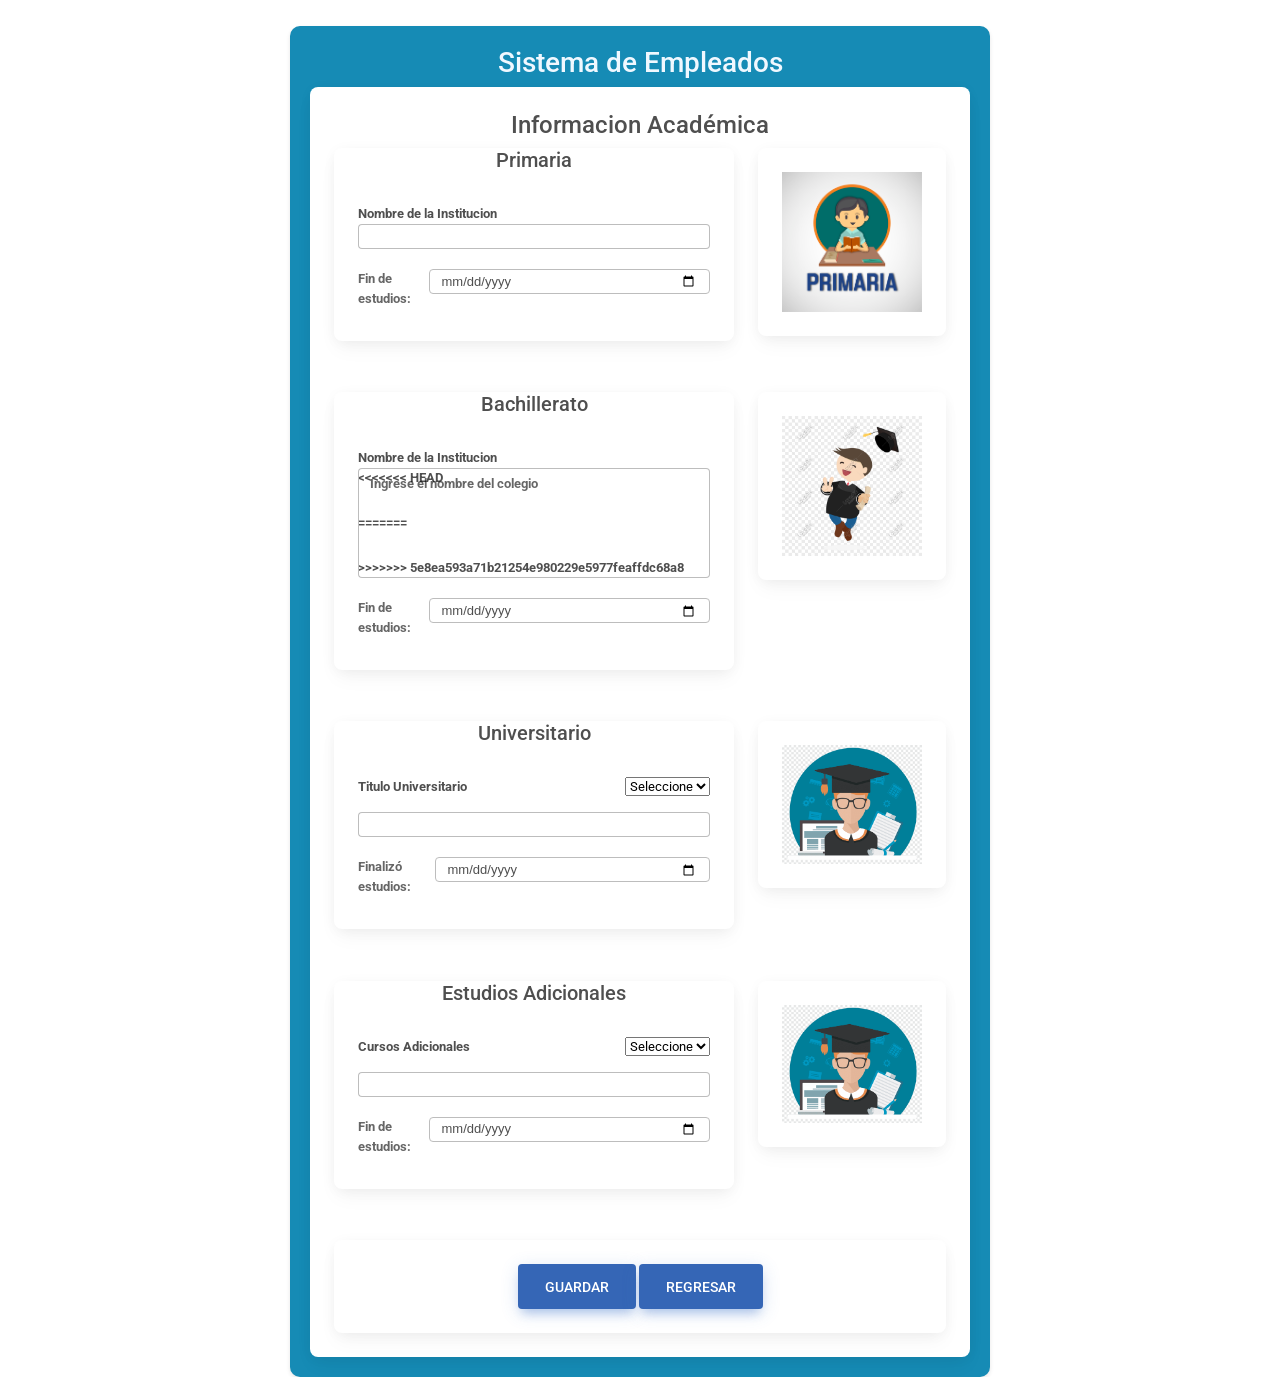
<file: Opcion1.html>
<!DOCTYPE html>
<html lang="en">
  <head>
    <meta charset="UTF-8" />
    <meta name="viewport" content="width=device-width, initial-scale=1, shrink-to-fit=no" />
    <meta http-equiv="x-ua-compatible" content="ie=edge" />
    <title>Estudios Adicionales</title>
    <!-- MDB icon -->
    <link rel="icon" href="https://img.freepik.com/vector-premium/icono-circulo-usuario-anonimo-ilustracion-vector-estilo-plano-sombra_520826-1931.jpg" type="image/x-icon" />
    <!-- Font Awesome -->
    <link
      rel="stylesheet"
      href="https://cdnjs.cloudflare.com/ajax/libs/font-awesome/6.0.0/css/all.min.css"
    />
    <!-- Google Fonts Roboto -->
    <link
      rel="stylesheet"
      href="https://fonts.googleapis.com/css2?family=Roboto:wght@300;400;500;700;900&display=swap"
    />
    <!-- MDB -->
    <link rel="stylesheet" href="css/mdb.min.css" />
    <link rel="stylesheet" href="css/style.css">
  </head>
  <body>
 
    <br>
    <div class="area container" >
      <h3 align="center">Sistema de Empleados</h3>
      <div class="card">
        <div class="card-body">
          <div class="row">
            <h4 align="center">Informacion Académica </h4>
            <div class="col-sm-8" >             
              <div class="card" >
                <h5 align="center">Primaria </h5>
                <div class="card-body tamaño">
                  <div class="form-group">
                    <label for="exampleFormControlSelect1">Nombre de la Institucion</label><br>
                  </div>
                  <div class="form-outline">                       
                    <input type="text" id="nomPriInstitucion" class="form-control" />                       
                  </div>
                  <br>
                  <div class="form-group">
                    <label class="form-label">Fin de estudios:</label>
                    <input type="date" id="fechaPriInstitucion" class="form-control custom-input " />
                  </div>
                      
                     
                </div>
              </div>
            </div>
            <div class="col-sm-4">
              <div class="card">
                <div class="card-body">
                  <img src="img/Icono-Primaria_Mesa-de-trabajo-1.jpg" alt="">
                </div>
              </div>
            </div>
          </div>
          <!--***********************************-->
          <div class="row">
          
            <div class="col-sm-8"> 
              <br>  
              <br>          
              <div class="card">
                <h5 align="center">Bachillerato </h5>
                <div class="card-body tamaño">
                      <div class="form-group">
                        <label for="exampleFormControlSelect1">Nombre de la Institucion</label><br>
                      </div>
                      <div class="form-outline">                       
<<<<<<< HEAD
                        <input type="text" id="typeText" class="form-control" />                       
                        <label class="form-label" for="typeText">Ingrese el nombre del colegio</label>
=======
                        <input type="text" id="nomSecuInstitucion" class="form-control" />                       
>>>>>>> 5e8ea593a71b21254e980229e5977feaffdc68a8
                      </div>
                      <br>
                      <div class="form-group">
                        <label class="form-label">Fin de estudios:</label>
                        <input type="date" id="fechaSecuInstitucion" class="form-control custom-input " />
                      </div>
                      
                     
                </div>
              </div>
            </div>
            <div class="col-sm-4">
              <br>
              <br>
              
              <div class="card">
                <div class="card-body">
                  <img src="img/1cd89105aff262eeaf6dae60607762f7.png_wh860.png" alt="">
                </div>
              </div>
            </div>
          </div>
          <!--***********************************-->
          <div class="row">
          
            <div class="col-sm-8"> 
              <br> 
              <br>           
              <div class="card">
                <h5 align="center">Universitario </h5>
                <div class="card-body tamaño">
                      <div class="form-group">
                        <label for="exampleFormControlSelect1">Titulo Universitario</label>
                        <select class="custom-select custom-select-lg mb-3" id="tituloUniversitario">
                          <option selected>Seleccione </option>
                          <option value="1">Si</option>
                          <option value="2">No</option> 
                        </select>
                      </div>
                      <div class="form-outline">                       
                        <input type="text" id="nomTituloUniversitaro" class="form-control" />                       
                      </div>
                      <br>
                      <div class="form-group">
                        <label class="form-label">Finalizó estudios:</label>
                        <input type="date" id="fehaTituloUniversitario" class="form-control custom-input " />
                      </div>
                      
                     
                </div>
              </div>
            </div>
            <div class="col-sm-4">
              <br> <br>
              <div class="card">
                <div class="card-body">
                  <img src="img/universidad.png" alt="">
                </div>
              </div>
            </div>
          </div>

          <!--***********************************-->
          <div class="row">
          
            <div class="col-sm-8"> 
              <br> 
              <br>           
              <div class="card">
                <h5 align="center">Estudios Adicionales </h5>
                <div class="card-body tamaño">
                      <div class="form-group">
                        <label for="exampleFormControlSelect1">Cursos Adicionales</label>
                        <select class="custom-select custom-select-lg mb-3" id="cursoAdicional">
                          <option selected>Seleccione </option>
                          <option value="1">Si</option>
                          <option value="2">No</option> 
                        </select>
                      </div>
                      <div class="form-outline">                       
                        <input type="text" id="adicionalNomInsti" class="form-control" />                       
                      </div>
                      <br>
                      <div class="form-group">
                        <label class="form-label">Fin de estudios:</label>
                        <input type="date" id="adicionalFinEstudio" class="form-control custom-input " />
                      </div>
                      
                     
                </div>
              </div>
            </div>
            <div class="col-sm-4">
              <br> <br>
              <div class="card">
                <div class="card-body">
                  <img src="img/universidad.png" alt="">
                </div>
              </div>
            </div>
          </div>
           <!-- Fin informacion academica  -->
            <br><br>
           <div class="card">   
            <div class="card-body tamaño" align="center">
              <p> 
                <a href="#" onclick="mostrarDatos()" class="btn btn-primary btn-lg active" role="button" aria-pressed="true">Guardar</a>
                <a href="index.html" class="btn btn-primary btn-lg active" role="button" aria-pressed="true">Regresar</a>
              </p>
            </div>
          </div>

        </div>
      </div>
    </div>
    

    <!-- MDB -->
    <script type="text/javascript" src="js/mdb.min.js"></script>
    <!-- Custom scripts -->
    <script type="text/javascript"></script>
    <script src="js/funciones.js"></script>
  </body>
</html>
</file>
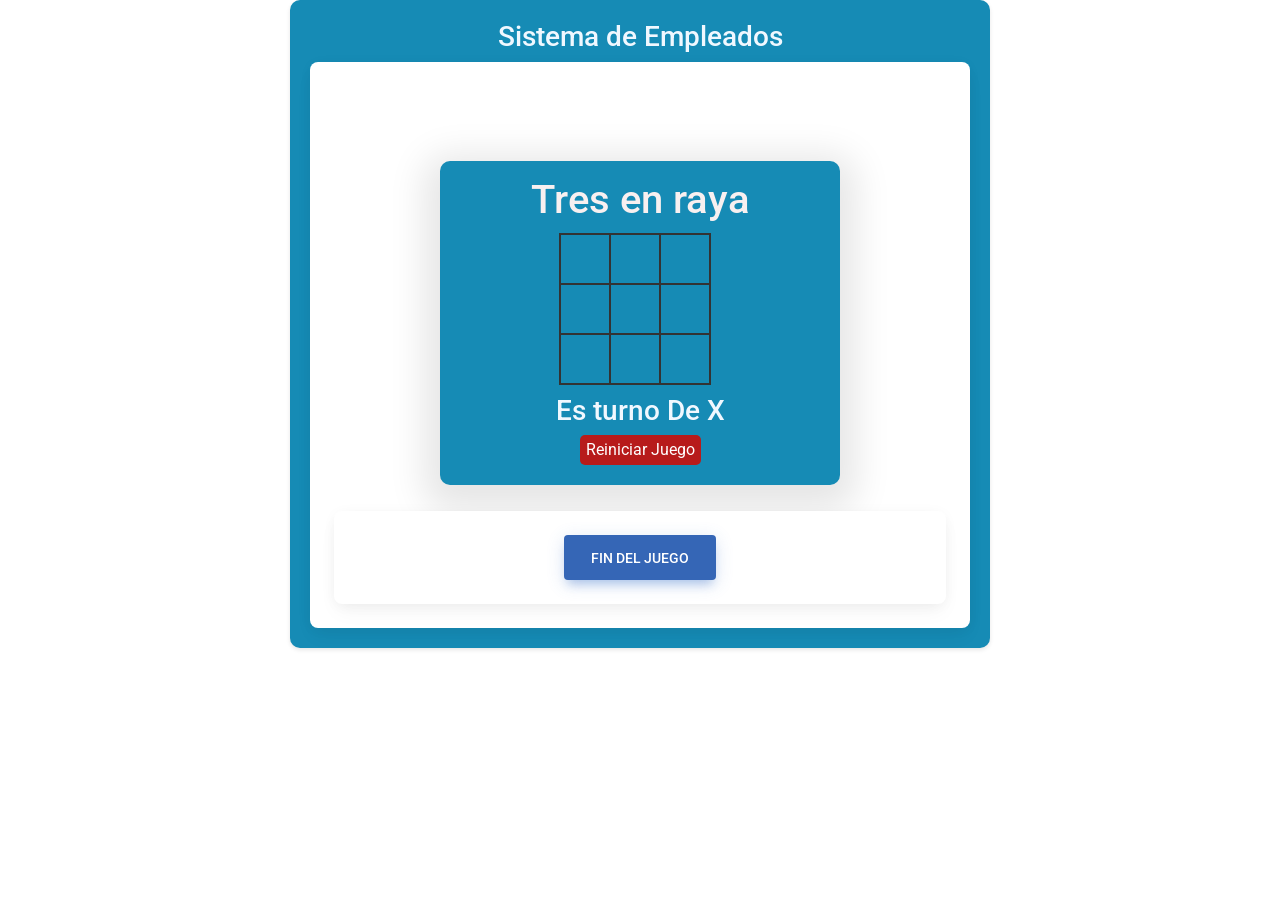
<file: Opcion2.html>
<!doctype html>
<html lang="en">
<head>
    <meta charset="UTF-8">
    <meta name="viewport"
          content="width=device-width, user-scalable=no, initial-scale=1.0, maximum-scale=1.0, minimum-scale=1.0">
    <meta http-equiv="X-UA-Compatible" content="ie=edge">
    <title>Juego</title>
      <!-- MDB icon -->
      <link rel="icon" href="https://img.freepik.com/vector-premium/icono-circulo-usuario-anonimo-ilustracion-vector-estilo-plano-sombra_520826-1931.jpg" type="image/x-icon" />
      <!-- Font Awesome -->
      <link
        rel="stylesheet"
        href="https://cdnjs.cloudflare.com/ajax/libs/font-awesome/6.0.0/css/all.min.css"
      />
      <!-- Google Fonts Roboto -->
      <link
        rel="stylesheet"
        href="https://fonts.googleapis.com/css2?family=Roboto:wght@300;400;500;700;900&display=swap"
      />
    <link rel="stylesheet" href="css/mdb.min.css" />
    <link rel="stylesheet" href="css/style.css">
    <link rel="stylesheet" href="./style2.css">
</head>
<body>
  <div class="area container" >
    <h3 align="center">Sistema de Empleados</h3>
    <div class="card">
      <div class="card-body">
        <section>
          <h1 class="game--title">Tres en raya</h1>
          <div class="game--container">
              <div data-cell-index="0" class="cell"></div>
              <div data-cell-index="1" class="cell"></div>
              <div data-cell-index="2" class="cell"></div>
              <div data-cell-index="3" class="cell"></div>
              <div data-cell-index="4" class="cell"></div>
              <div data-cell-index="5" class="cell"></div>
              <div data-cell-index="6" class="cell"></div>
              <div data-cell-index="7" class="cell"></div>
              <div data-cell-index="8" class="cell"></div>
          </div>
          <h3 class="game--status"></h3>
          <button class="game--restart">Reiniciar Juego</button>
      </section>
      <br>
      <div class="card">   
        <div class="card-body tamaño" align="center">
          <p> 
            
            <a href="index.html" class="btn btn-primary btn-lg active" role="button" aria-pressed="true">Fin del Juego</a>
             
          </p>
        </div>
      </div>

      </div>
    </div>
  </div>
<script src="./script2.js"></script>
  </div>

</body>
</html>
</file>
<file: css/style.css>
.area {
    width: 700px; /* Tamaño específico de la tarjeta */
    background-color: #168bb5;
    padding: 20px;
    border-radius: 10px;
    box-shadow: 0 2px 4px rgba(0, 0, 0, 0.1);
  }

  .area h3 {
    margin-top: 0;
    color: aliceblue;
  }

  .area p {
    margin-bottom: 0;
  }
  
  body {
    background-image: url("https://periodico.udenar.edu.co/wp-content/uploads/2020/07/estudiantes-udenar-ipiales-.jpeg");
    background-repeat: no-repeat;
    background-size: cover;
  }
  .areaDos{
    background-color: #deeaee;
  }

  /* Tamaño de imput largo */
  #nombre, #apellido{
    width: 250px; 
  }
  #sexo {
    width: 50px; 
  }
  #nacimiento, #ingreso{
    width: 120px; 
  }


  


  /*Ajustar el tamaño de la imagen*/
  .card-body img {
    width: 100%; /* Hace que la imagen ocupe el 100% del ancho del card */
    height: auto; /* Permite que la altura se ajuste automáticamente según el aspecto de la imagen */
    display: block; /* Elimina cualquier espacio adicional debajo de la imagen */
  }


  /* Ajuste de tamaños de letra general */
  .tamaño{
    font-size: 12.5px;
    font-weight: bold;
  }
  #nombre,#apellido,#salario{/*ajuste de tamaño letra interna imput*/
    font-size: 13px;
  }
  .form-control[type="date"] {
    font-size: 13px; /* Ajusta el tamaño de la letra según tus necesidades */
    font-family: Arial, sans-serif; /* Ajusta la fuente según tus necesidades */
  }
  .form-control [type="select"] {
    font-size: 10px; /* Ajusta el tamaño de la letra según tus necesidades */
    font-family: Arial, sans-serif; /* Ajusta la fuente según tus necesidades */
    
  }

  /* EFECTOS */
  .btn:hover {
    background-color: rgb(17, 155, 155); /* Cambia el color de fondo al gris al pasar el mouse por encima */
  }

  
  /*AJUSTES DE IMPUT*/
  .form-control {
    height: 25px; /* Ajusta la altura según tus necesidades */
  }
  .form-group {/*Escritura en una sola linea */
    display: flex;
    align-items: rigth;
  }
  .form-group label { /*ajuste de espacio entre label e input*/
    margin-right: auto;
  }
  #mostraredad,#mostrarantiguedad,#mostrarprestaciones{/*Ajustar el tamaño del imput de Calculos*/
    width: 250px;
    text-align: left;
  }
 


  /*BOTONES*/
  .form-group button{ /*ajuste de tamaño de letra y boton de btn calcular*/ 
    height: 25px;
    font-size: 10px;
    width: auto;
  }
  #calcula_edad{
    margin-right: 80px;
  }
  #calcula_antuguedad{
    margin-right: 45px;
  }
  #calcula_prestaciones{
    margin-right: 35px;
  }
  


  /*MODIFICACION DE CARDS*/
  #cards-salario {
    display: flex;
    align-items: center;
    gap: 10px;
  }
</file>
<file: style2.css>
@import url('https://fonts.googleapis.com/css2?family=Poppins&display=swap');

section {
    text-align: center;
    border-radius: 10px;
    width: 400px;
    margin: auto;
    background-color: #168bb5;
    margin-top: 75px;
    box-shadow: 0px 10px 36px 16px rgba(0,0,0,0.1);
    
}
.game--title {
    padding-top: 15px;
    color: #f8f0f0;
}
.game--container {
    display: grid;
    grid-template-columns: repeat(3, auto);
    width: 150px;
    margin: 120px;
    margin-bottom: 10px;
    margin-top: 10px;
    
}
.cell {
    font-family: "Poppins", sans-serif;
    width: 50px;
    height: 50px;
    box-shadow: 0 0 0 1px #333333;
    border: 1px solid #333333;
    cursor: pointer;
    line-height: 50px;
    font-size: 20px;
    
}
button {
    margin-bottom: 20px;
    height: 30px;
    border: none;
    border-radius: 5px;
    color: #fff;
    background-color: #b71b1b;
    cursor: pointer;
    
}
button:hover {
    transition: 0.25s;
    background-color: #000000;
   
}
</file>
